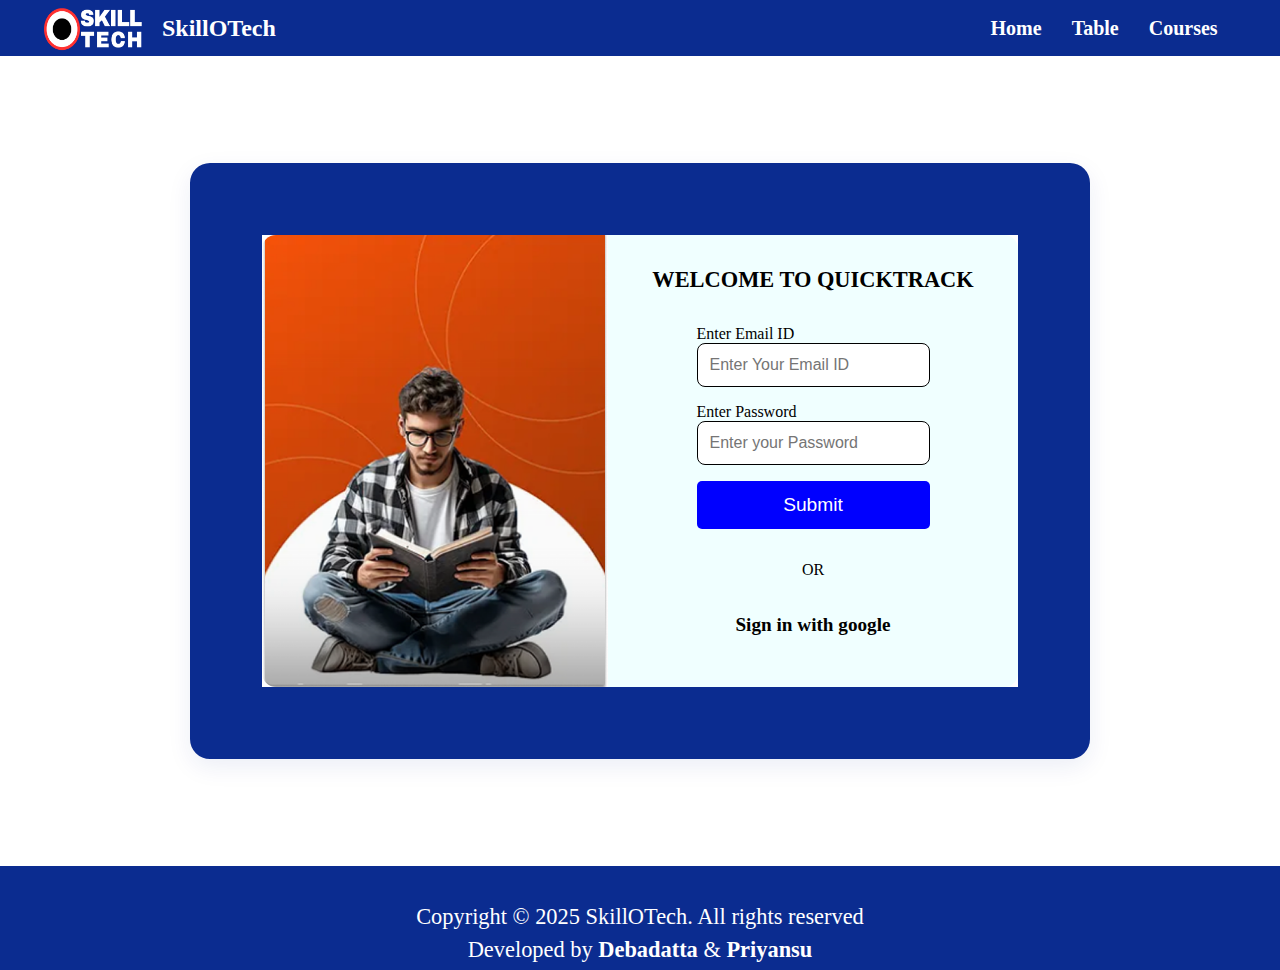
<file: index.html>
<!DOCTYPE html>
<html lang="en">

<head>
    <meta charset="UTF-8">
    <meta name="viewport" content="width=device-width, initial-scale=1.0">
    <title>Hackathon</title>
    <style>
        body {
            margin: 0;
            padding: 0;
        }

        .navbar {
            background-color: #0B2C90;
            height: 3.5rem;
            width: 100%;
            display: flex;
            justify-content: space-between;
        }

        .image {
            display: flex;
            justify-content: center;
            align-items: center;
            padding-left: 2rem;
        }

        .image a {
            display: flex;
            align-items: center;
            text-decoration: none;
        }

        .image a:hover {
            background: none;
            color: white;
            padding: 0;
        }

        .content {
            display: flex;
            justify-content: center;
            align-items: center;
        }

        .logo-text {
            color: white;
            font-size: 1.5rem;
            font-weight: 550;
            padding-left: 0.625rem;
            margin: 0;
        }

        img {
            height: 3rem;
            width: 7.5rem;
            padding: 0;
            margin-left: 0;
            /* Removed margin-left */
        }

        ul {
            display: flex;
            gap: 1.875rem;
            list-style: none;
            margin-right: 3.9rem;
        }

        li {
            font-size: 1.25rem;
            font-weight: 600;
        }

        a {
            color: white;
            text-decoration: none;
        }

        .content a:hover {
            background-color: whitesmoke;
            color: black;
            transition: ease-in-out 0.3s;
            padding: 0.3125rem 0.625rem;
            border-radius: 0.3125rem;
        }

        .hero_section {
            width: 100%;
            height: 90vh;
            display: flex;
            justify-content: center;
            align-items: center;
        }

        /* make sure border sizing doesn't grow layout */
        * {
            box-sizing: border-box;
        }

        /* center-area wrapper */
        .container {
            width: 90%;
            max-width: 900px;
            /* constrains the width on large screens */
            margin: 2rem auto;
            border-radius: 20px;
            border: 4.5rem solid #0B2C90;
            /* <-- blue border you wanted */
            background: transparent;
            /* keep border visible (no same-color bg) */
            overflow: hidden;
            /* optionally add subtle shadow */
            box-shadow: 0 8px 24px rgba(11, 44, 144, 0.08);
        }

        /* inner white card that holds image + form */
        .login_section {
            display: flex;
            width: 100%;
            background-color: #ffffff;
            /* white inner area */
            border-radius: 14px;
            /* slightly smaller to keep gap from outer border */
            overflow: hidden;
        }

        /* image side */
        .image_section {
            flex: 1;
            min-width: 260px;
            background: url("./Rectangle 3.png") no-repeat center/cover;
        }

        /* form side */
        .login_content {
            flex: 1;
            padding: 2rem;
            display: flex;
            flex-direction: column;
            gap: 1rem;
        }

        /* form elements */
        .login_content h1 {
            font-size: 1.9rem;
            margin: 0;
            text-align: center;
        }

        .login_content input {
            width: 100%;
            padding: 0.75rem;
            font-size: 1rem;
            border: 1px solid #ccc;
            border-radius: 8px;
        }

        #submit {
            background-color: #0B2C90;
            /* blue button */
            color: #fff;
            padding: 0.8rem 1rem;
            border: none;
            border-radius: 8px;
            cursor: pointer;
        }

        /* responsive tweaks (keep layout stacked on small screens) */
        @media (max-width: 700px) {
            .login_section {
                flex-direction: column;
            }

            .image_section {
                min-height: 180px;
                width: 100%;
            }
        }


        .image_section {
            flex: 1;
            min-width: 260px;
            background: url("assets/Rectangle 3.png") no-repeat center center;
            background-size: cover;
            /* makes it fill the div */
            height: auto;
            /* adapts to container height */
        }


        .login_content {
            flex: 1;
            padding: 2rem;
            background-color: azure;
            display: flex;
            flex-direction: column;
            align-items: center;
        }

        .login_content h1 {
            font-size: 1.4rem;
            margin-bottom: 1rem;
            text-align: center;
        }

        .login_content label {
            font-size: 1rem;
        }

        .login_content input {
            width: 100%;
            padding: 0.75rem;
            margin-bottom: 1rem;
            border: 1px solid black;
            border-radius: 8px;
            font-size: 1rem;
        }

        #submit {
            background-color: blue;
            color: white;
            font-size: 1.2rem;
            cursor: pointer;
            border-radius: 5px;
        }

        .footer {
            background-color: #0B2C90;
            padding: 2rem 0;
            text-align: center;
            width: 100%;
            height: 6.5rem;
        }

        .Copyright {
            color: white;
            font-size: 1.4rem;
            margin: 0.4rem 0;
            /* Add margin instead of br tags */
        }

        .developer {
            color: white;
            text-decoration: none;
            font-weight: 600;
        }

        .developer:hover {
            transition: ease-in-out 0.3s;
            background-color: whitesmoke;
            color: #000;
        }

        .signin a {
            text-align: center;
            font-size: 1.2rem;
            color: #000;
        }
    </style>
</head>

<body>
    <div class="navbar">
        <div class="image">
            <a href="#">
                <img src="/assets/SKILLO-8a955eb4.png" alt="">
                <p class="logo-text">SkillOTech</p>
            </a>
        </div>
        <div class="content">
            <ul>
                <li><a href="./home/home.html">Home</a></li>
                <li><a href="./table/table.html">Table</a></li>
                <li><a href="./courses/course.html">Courses</a></li>
            </ul>
        </div>
    </div>

    <div class="hero_section">
        <div class="container">
            <div class="login_section">
                <div class="image_section"></div> <!-- no <img> here -->
                <div class="login_content">
                    <div class="text">
                        <h1>WELCOME TO QUICKTRACK</h1>
                    </div>
                    <div class="login-text">
                        <label for="Username">Enter Email ID</label><br>
                        <input type="text" placeholder="Enter Your Email ID"><br>
                        <label for="Password">Enter Password</label><br>
                        <input type="password" placeholder="Enter your Password"><br>
                        <input type="submit" id="submit">
                    </div>
                    <div class="OR">
                        <div class="or"></div>
                        <div class="space"></div> OR <div class="space"></div>
                        <div class="or"></div>
                    </div>
                    <div class="signin">
                        <h3><a href="#">Sign in with google</a></h3>
                    </div>
                </div>
            </div>

        </div>
    </div>
    <footer>
        <div class="footer">
            <p class="Copyright">Copyright © 2025 SkillOTech. All rights reserved</p>
            <p class="Copyright">
                Developed by <a
                    href="https://www.linkedin.com/in/debadatta-parida-4430a5276?utm_source=share&utm_campaign=share_via&utm_content=profile&utm_medium=android_app"
                    class="developer">Debadatta</a> & <a
                    href="https://www.linkedin.com/in/priyansu-sekhar-malana-9186b12a9?utm_source=share&utm_campaign=share_via&utm_content=profile&utm_medium=android_app"
                    class="developer">Priyansu</a>
            </p>
        </div>
    </footer>
</body>


</html>
</file>
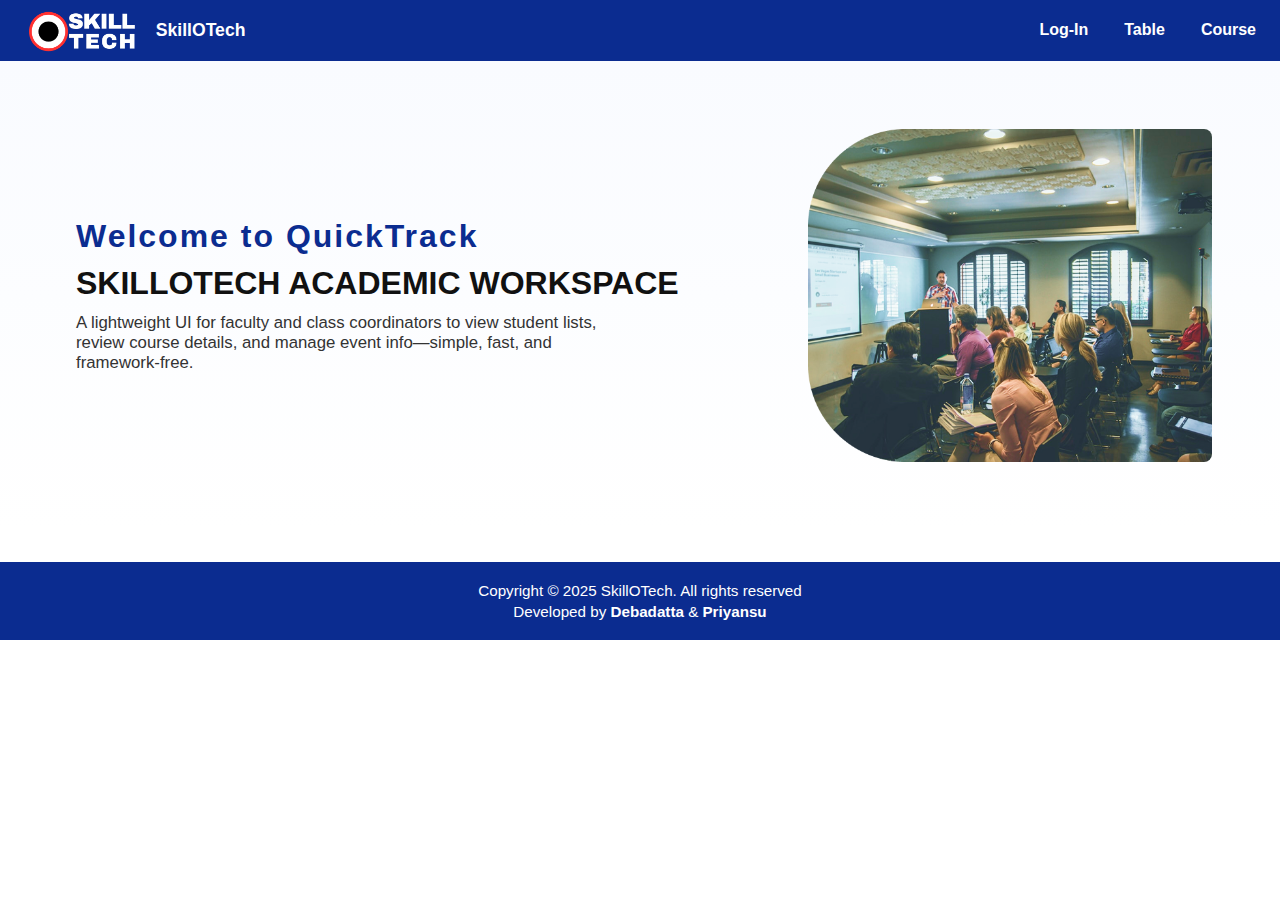
<file: home/home.html>
<!DOCTYPE html>
<html lang="en">

<head>
    <meta charset="UTF-8" />
    <meta name="viewport" content="width=device-width, initial-scale=1.0" />
    <title>Home</title>
    <style>
        :root {
            --blue: #0B2C90;
            --white: #fff;
            --muted: #f6f6f6;
            --gap: 1rem;
            --max-width: 1200px;
            --radius: 12px;
        }

        /* Reset + base */
        * {
            box-sizing: border-box
        }

        html,
        body {
            height: 100%;
            margin: 0;
            font-family: "Segoe UI", Roboto, Arial, sans-serif;
            color: #111;
            -webkit-font-smoothing: antialiased
        }

        a {
            color: inherit;
            text-decoration: none
        }

        /* NAVBAR */
        .navbar {
            background-color: var(--blue);
            width: 100%;
            display: flex;
            align-items: center;
            justify-content: space-between;
            padding: 0.5rem 1rem;
            gap: 1rem;
            position: sticky;
            top: 0;
            z-index: 50;
        }

        .image {
            display: flex;
            align-items: center;
            gap: .6rem
        }

        .image img {
            height: 2.8rem;
            width: auto;
            display: block
        }

        .logo-text {
            color: var(--white);
            font-size: 1.1rem;
            font-weight: 700;
            margin: 0
        }

        .content {
            display: flex;
            align-items: center
        }

        .content ul {
            display: flex;
            gap: 1.25rem;
            list-style: none;
            margin: 0;
            padding: 0;
            align-items: center
        }

        .content li {
            font-size: 1rem;
            font-weight: 600
        }

        .content a {
            color: var(--white);
            padding: .25rem .5rem;
            border-radius: .25rem;
            display: inline-block
        }

        .content a:hover {
            background: rgba(255, 255, 255, .08)
        }

        /* PAGE LAYOUT */
        .home_section {
            width: 100%;
            background: linear-gradient(180deg, #f9fbff, #fff);
            display: flex;
            justify-content: center;
            padding: 2.5rem 1rem;
        }

        .pagesection {
            width: 100%;
            max-width: var(--max-width);
            display: flex;
            gap: 2rem;
            align-items: center;
            justify-content: space-between;
            padding: 1.25rem;
            background: transparent;
        }

        /* left column text */
        .text {
            flex: 1 1 460px;
            display: flex;
            flex-direction: column;
            gap: .75rem;
            align-items: flex-start;
            justify-content: center;
            padding: 1rem;
            min-width: 0;
        }

        .text h3 {
            color: var(--blue);
            font-size: 2rem;
            letter-spacing: 2px;
            margin: 0;
            font-weight: 600;
        }

        .text h1 {
            font-size: 2rem;
            margin: 0;
            font-weight: 700;
            line-height: 1.05;
        }

        .paragraph {
            font-size: 1.05rem;
            margin: 0;
            color: #333;
            max-width: 60ch;
        }

        /* right column image */
        .image1 {
            flex: 0 0 420px;
            display: flex;
            align-items: center;
            justify-content: center;
            padding: 0.5rem;
            min-width: 0;
        }

        .image1 img {
            width: 100%;
            height: auto;
            display: block;
            border-radius: 8px;
            object-fit: cover
        }

        /* footer */
        .footer {
            background-color: var(--blue);
            padding: 1rem 0;
            text-align: center;
            color: var(--white);
            margin-top: 2rem;
        }

        .Copyright {
            color: var(--white);
            font-size: 0.95rem;
            margin: .25rem 0
        }

        .developer {
            color: var(--white);
            text-decoration: none;
            font-weight: 600
        }

        .developer:hover {
            opacity: .9;
            text-decoration: none
        }

        /* RESPONSIVE BREAKPOINTS */
        @media (max-width:1000px) {
            .pagesection {
                gap: 1rem;
                padding: .8rem
            }

            .image1 {
                flex: 0 0 360px
            }

            .text h3 {
                font-size: 1.6rem
            }

            .text h1 {
                font-size: 1.6rem
            }
        }

        @media (max-width:750px) {
            .pagesection {
                flex-direction: column-reverse;
                align-items: center;
                text-align: center
            }

            .text {
                align-items: center;
                padding: .5rem
            }

            .paragraph {
                max-width: 44ch
            }

            .image1 {
                flex: 0 0 auto;
                width: 100%;
                max-width: 520px
            }

            .content ul {
                display: none
            }

            /* hide nav links on very small screens */
            .logo-text {
                font-size: 1rem
            }

            .image img {
                height: 2.4rem
            }
        }

        @media (max-width:420px) {
            .home_section {
                padding: 1.25rem .5rem
            }

            .text h3 {
                font-size: 1.2rem
            }

            .text h1 {
                font-size: 1.25rem
            }

            .paragraph {
                font-size: .95rem
            }

            .image img {
                height: 2.1rem
            }
        }
    </style>
</head>

<body>
    <div class="navbar">
        <div class="image">
            <img src="../assets/SKILLO-8a955eb4.png" alt="SkillOTech Logo" />
            <p class="logo-text">SkillOTech</p>
        </div>
        <div class="content">
            <ul>
                <li><a href="../index.html">Log-In</a></li>
                <li><a href="../table/table.html">Table</a></li>
                <li><a href="../courses/course.html">Course</a></li>
            </ul>
        </div>
    </div>

    <div class="home_section">
        <div class="pagesection">
            <div class="text">
                <h3>Welcome to QuickTrack</h3>
                <h1>SKILLOTECH ACADEMIC WORKSPACE</h1>
                <p class="paragraph">A lightweight UI for faculty and class coordinators to view student lists, review
                    course details, and manage event info—simple, fast, and framework-free.</p>
            </div>
            <div class="image1">
                <img src="../assets/Frame 26.png" alt="Illustration" />
            </div>
        </div>
    </div>

    <footer>
        <div class="footer">
            <p class="Copyright">Copyright © 2025 SkillOTech. All rights reserved</p>
            <p class="Copyright">
                Developed by <a
                    href="https://www.linkedin.com/in/debadatta-parida-4430a5276?utm_source=share&utm_campaign=share_via&utm_content=profile&utm_medium=android_app"
                    class="developer">Debadatta</a> & <a
                    href="https://www.linkedin.com/in/priyansu-sekhar-malana-9186b12a9?utm_source=share&utm_campaign=share_via&utm_content=profile&utm_medium=android_app"
                    class="developer">Priyansu</a>
            </p>
        </div>
    </footer>
</body>

</html>
</file>
